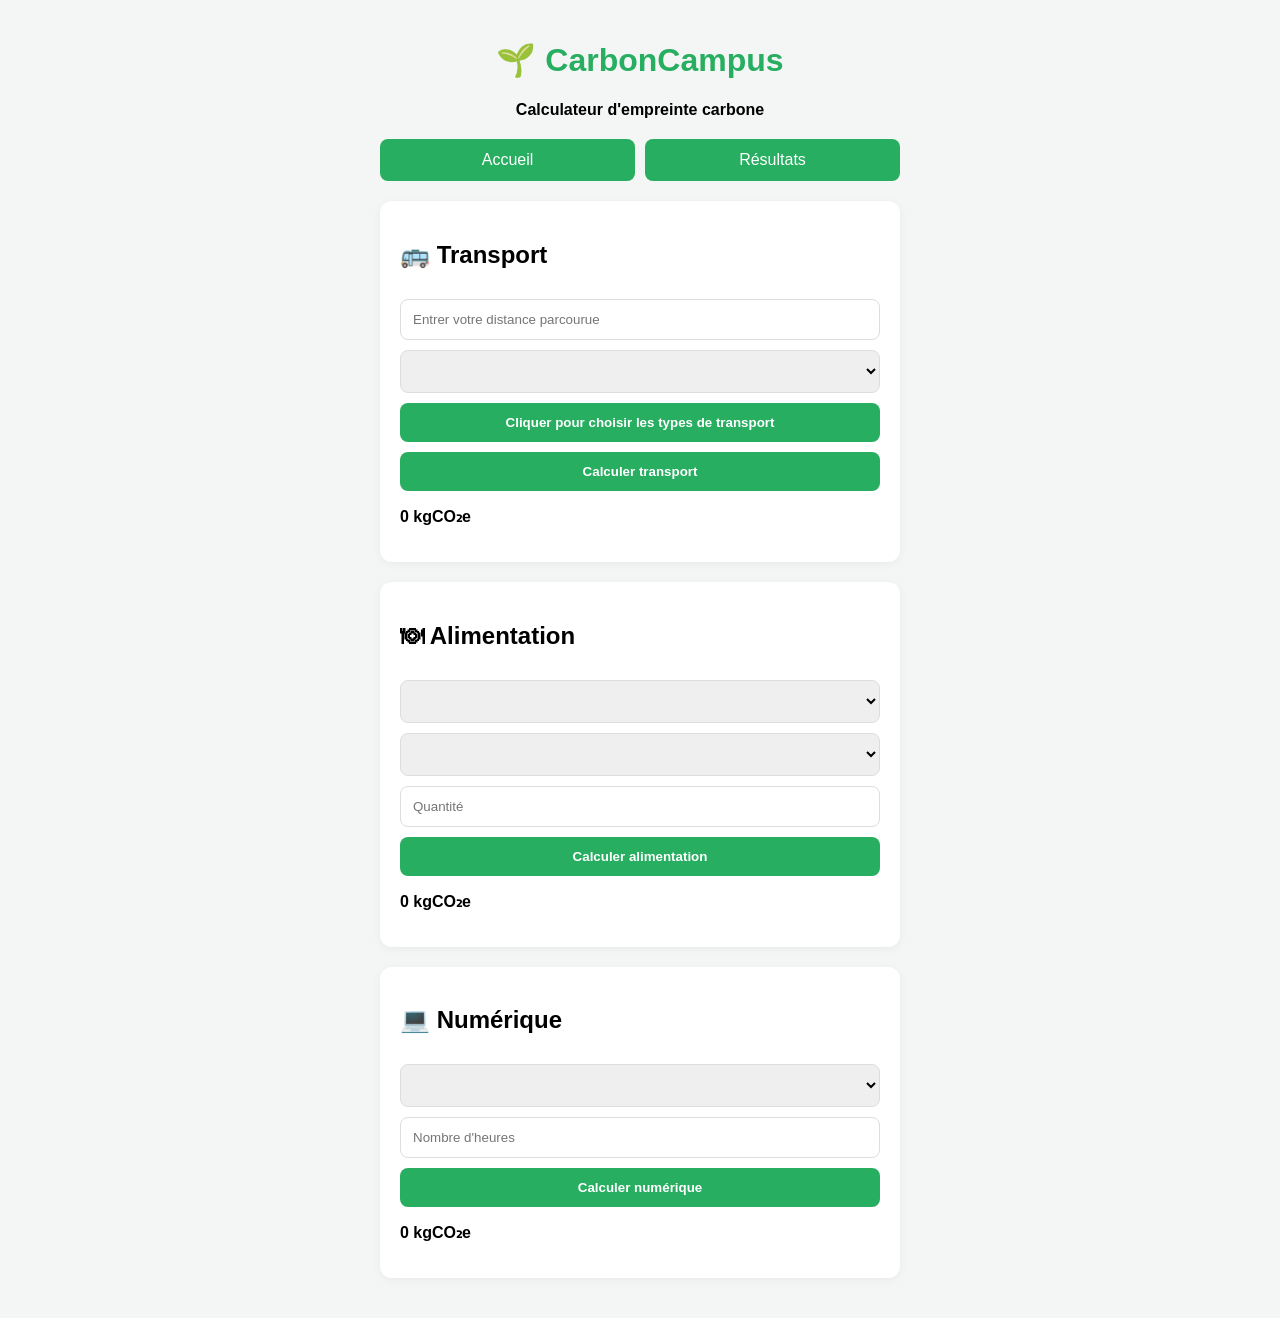
<file: index.html>
<!DOCTYPE html>
<html lang="fr">

<head>

  <meta charset="UTF-8">
  <meta name="viewport" content="width=device-width, initial-scale=1.0">

  <title>CarbonCampus</title>

  <link rel="stylesheet" href="style.css">
  <script src="app.js" defer></script>

</head>

<body>

<div class="app">

  <header>

    <h1>🌱 CarbonCampus</h1>

    <p>
      Calculateur d'empreinte carbone
    </p>

  </header>

  <nav>

    <a href="index.html">
      Accueil
    </a>

    <a href="result.html">
      Résultats
    </a>

  </nav>

  
  <!-- TRANSPORT -->
  

    <div class="card">

    <h2>🚌 Transport</h2>

    <input
      type="number"
      id="km"
      placeholder="Entrer votre distance parcourue"
    >

    <select id="transport"></select>

    <button onclick="loadTransport()">
      Cliquer pour choisir les types de transport
    </button>

    <button onclick="calcTransport()">
      Calculer transport
    </button>

    <p id="resTransport">
      0 kgCO₂e
    </p>

  </div>

  
  <!-- Alimentation -->
  

  <div class="card">

    <h2>🍽 Alimentation</h2>

    <select id="category"></select>

    <select id="food"></select>

    <input
      type="number"
      id="qty"
      placeholder="Quantité"
    >

    <button onclick="calcFood()">
      Calculer alimentation
    </button>

    <p id="resFood">
      0 kgCO₂e
    </p>

  </div>

  
  <!-- NUMERIQUE -->

  <div class="card">

    <h2>💻 Numérique</h2>

    <select id="numerique"></select>

    <input
      type="number"
      id="numQty"
      placeholder="Nombre d'heures"
    >

    <button onclick="calcNumerique()">
      Calculer numérique
    </button>

    <p id="resNumerique">
      0 kgCO₂e
    </p>

  </div>

</div>



</body>
</html>
</file>
<file: style.css>
body{

  margin:0;
  font-family:Arial;
  background:#f4f6f5;

}

.app{

  max-width:520px;
  margin:auto;
  padding:20px;

}

header{

  text-align:center;
  margin-bottom:20px;

}

header h1{

  color:#27AE60;

}

nav{

  display:flex;
  gap:10px;
  margin-bottom:20px;

}

nav a{

  flex:1;
  text-align:center;
  background:#27AE60;
  color:white;
  text-decoration:none;
  padding:12px;
  border-radius:8px;

}

.card{

  background:white;
  padding:20px;
  margin-bottom:20px;
  border-radius:12px;
  box-shadow:0 2px 10px rgba(0,0,0,0.05);

}

input,
select,
button{

  width:100%;
  padding:12px;
  margin-top:10px;
  border-radius:8px;
  border:1px solid #ddd;
  box-sizing:border-box;

}

button{

  background:#27AE60;
  color:white;
  border:none;
  cursor:pointer;
  font-weight:bold;

}

button:hover{

  opacity:0.9;

}

p{

  font-weight:bold;

}

#total{

  font-size:28px;
  font-weight:bold;
  text-align:center;
  color:#27AE60;
  margin-bottom:20px;

}
</file>
